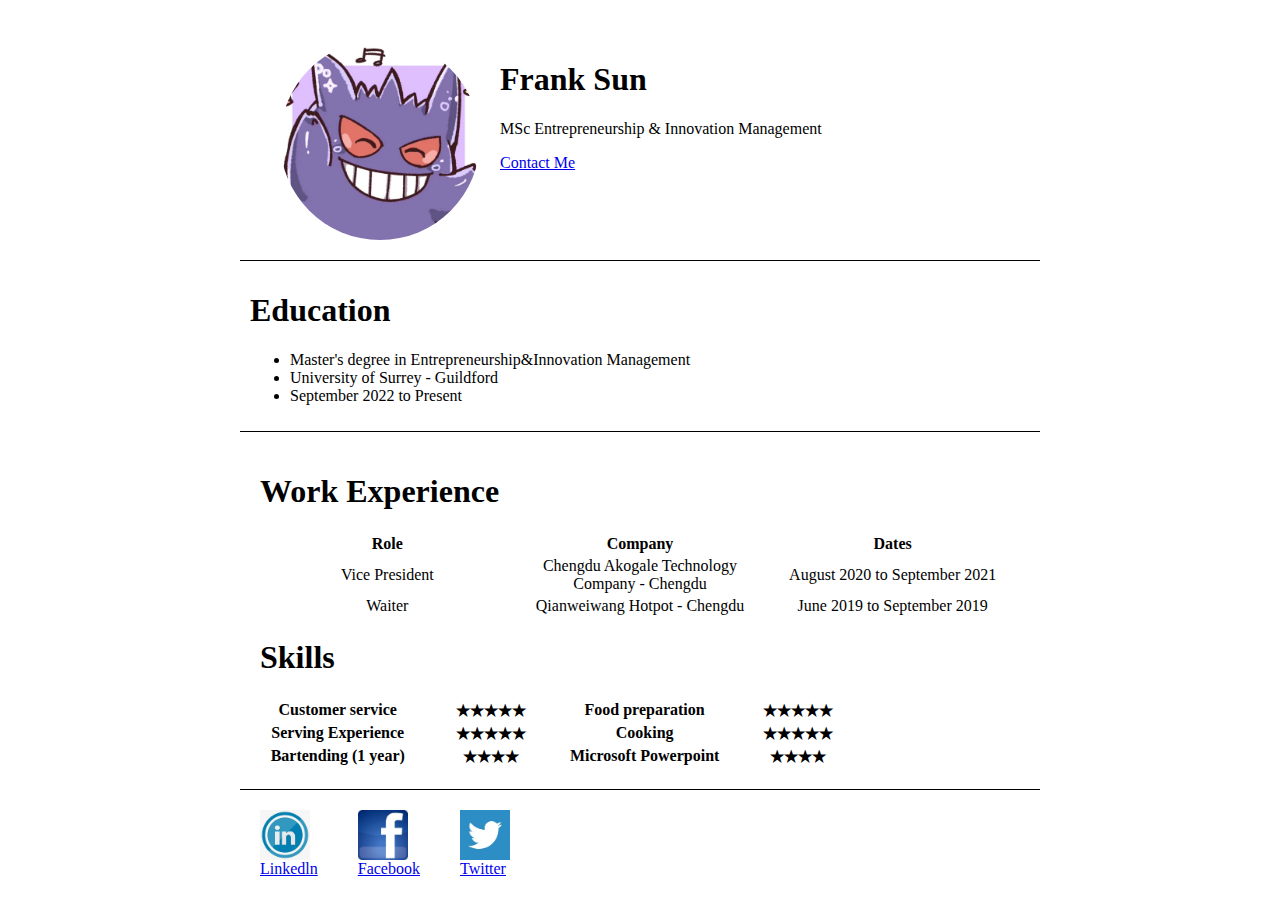
<file: index.html>
<!DOCTYPE html>
<html lang="en">
<head>
    <meta charset="UTF-8">
    <meta http-equiv="X-UA-Compatible" content="IE=edge">
    <meta name="viewport" content="width=device-width, initial-scale=1.0">
    <title>Document</title>
    <style>
        .body{margin: 20px auto; width: 800px;}
        .top{display: flex; border-bottom: 1px solid #000; padding: 20px;}
        .top img{margin:0px 20px; border-radius: 50%;}
        .center{border-bottom: 1px solid #000;padding: 10px;}
        .center1{border-bottom: 1px solid #000;padding: 20px;}
        .end{display: flex;}
        .end div{margin: 20px;display: flex; flex-direction:column;}
    </style>
</head>
<body>
    <div class="body">
        <div class="top">
            <img src="./img/touxiang.jpg" width="200px">
            <div>
                <h1>Frank Sun</h1>
                <p>MSc Entrepreneurship & Innovation Management</p>
                <p><a href="#.html">Contact Me</a></p>
            </div>
            
        </div>
        <div class="center">
            <h1>Education</h1>
            <ul>
                <li>Master's degree in Entrepreneurship&Innovation Management</li>
                <li>University of Surrey - Guildford</li>
                <li>September 2022 to Present</li>
            </ul>
        </div>
        <div class="center1">
            <h1>Work Experience</h1>
            <table style="text-align: center;">
                <tr>
                    <td width="33%"><strong>Role</strong></td>
                    <td  width="33%"><strong>Company</strong></td>
                    <td  width="33%"><strong>Dates</strong></td>
                </tr>
                <tr>
                    <td>Vice President</td>
                    <td>Chengdu Akogale Technology Company - Chengdu</td>
                    <td>August 2020 to September 2021</td>
                </tr>
                <tr>
                    <td>Waiter</td>
                    <td>Qianweiwang Hotpot - Chengdu</td>
                    <td>June 2019 to September 2019</td>
                </tr>
            </table>

            <h1>Skills</h1>
            <table style="text-align: center;">
                <tr>
                    <td width="25%"><strong>Customer service</strong></td>
                    <td  width="25%"><strong>★★★★★</strong></td>
                    <td  width="25%"><strong>Food preparation</strong></td>
                    <td  width="25%"><strong>★★★★★</strong></td>
                </tr>
                <tr>
                    <td width="25%"><strong>Serving Experience</strong></td>
                    <td  width="25%"><strong>★★★★★</strong></td>
                    <td  width="25%"><strong>Cooking</strong></td>
                    <td  width="25%"><strong>★★★★★</strong></td>
                </tr>
                <tr>
                    <td width="25%"><strong>Bartending (1 year)</strong></td>
                    <td  width="25%"><strong>★★★★</strong></td>
                    <td  width="25%"><strong>Microsoft Powerpoint</strong></td>
                    <td  width="25%"><strong>★★★★</strong></td>
                </tr>
            </table>
        </div>
        <div class="end">
            <div>
                <img src="./img/ins.jpg" width="50px">
                <a href="Linkedln">Linkedln</a>
            </div>
            <div>
                <img src="./img/face.jpg" width="50px">
                <a href="Facebook">Facebook</a>
            </div>
            <div>
                <img src="./img/tweitt.jpg" width="50px">
                <a href="Twitter">Twitter</a>
            </div>
        </div>
    </div>
</body>
</html>
</file>
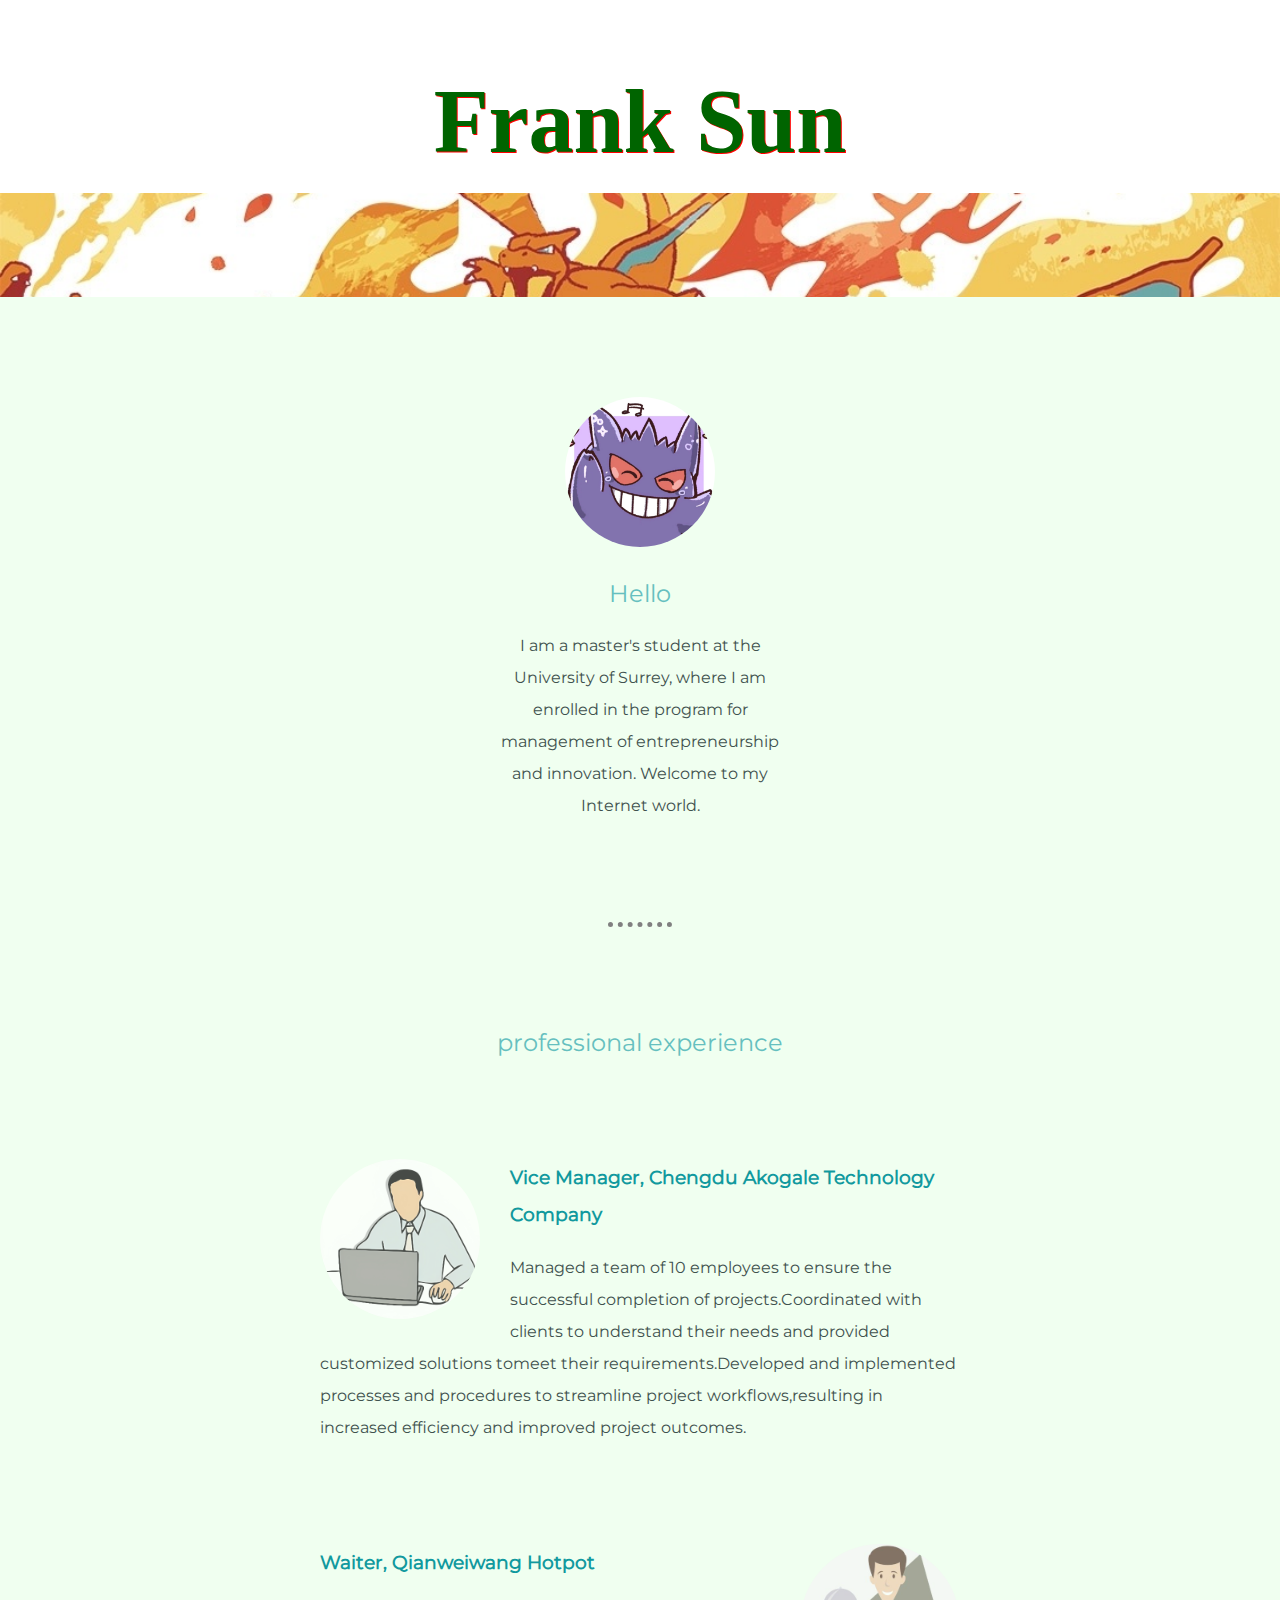
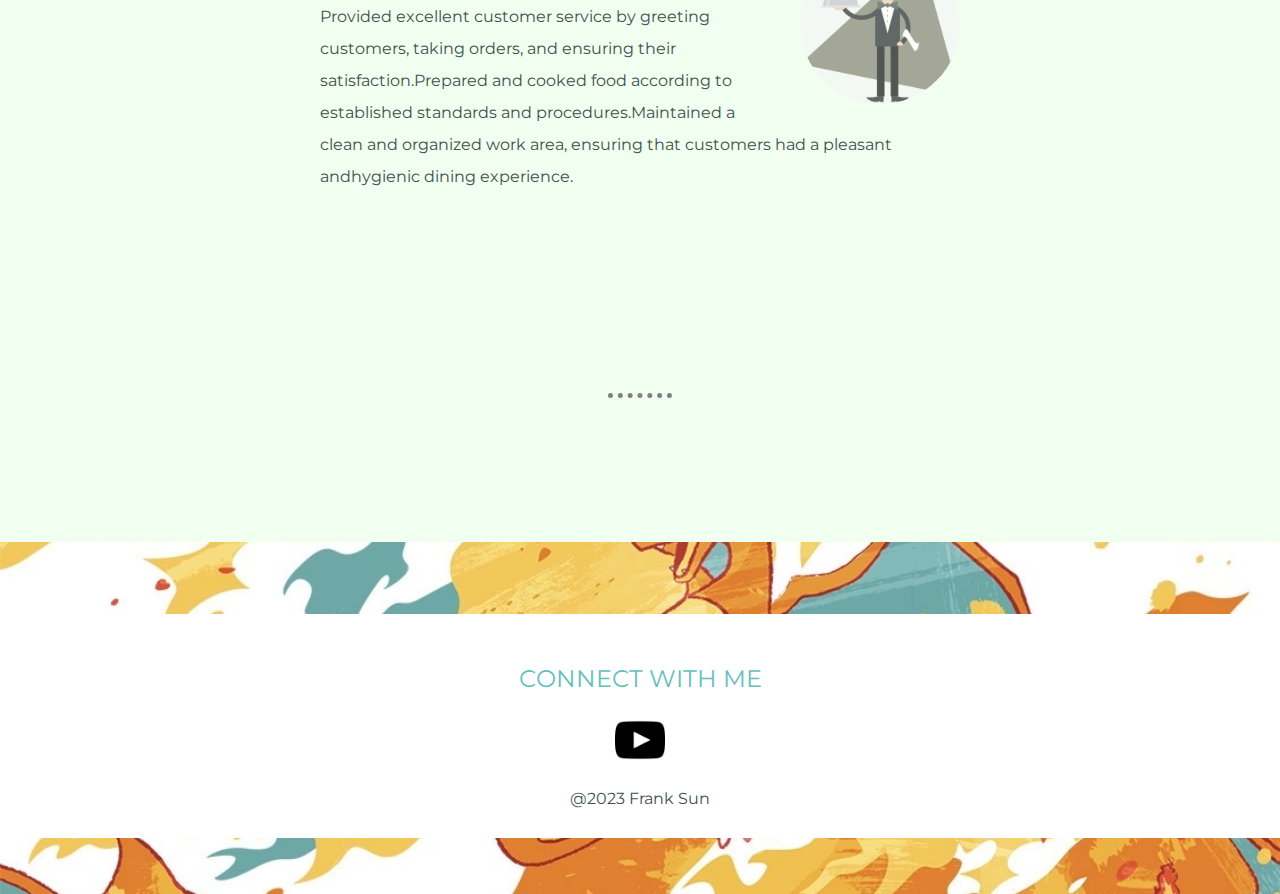
<file: in.html>
<!DOCTYPE html>
<html>

<head>
  <meta charset="utf-8">
  <title> Frank Sun</title>

  <link rel="stylesheet" type="text/css" href="static/css/styles.css">
  <link href="static/css/css2.css" rel="stylesheet">

  <style media="screen">
    body {
      background-image: url(static/image/120garden.JPG);
      background-repeat: no-repeat;
      background-size: 100% auto;
      background-attachment: fixed;
    }
  </style>

</head>

<body>

  <div class="top-container">
    <h1> Frank Sun</h1>
    </h2>
  </div>

  <div class="middle-container">
    <div class="profile">

      <img src="./img/touxiang.jpg" class="top-pic" alt="Faizal-img" width="150px">
      <h2>Hello</h2>
      <p> I am a master's student at the University of Surrey, where I am enrolled in the program for management of entrepreneurship and innovation. Welcome to my Internet world.</p>
    </div>

    <hr>

    <div class="skills">
      <h2>professional experience</h2>
      <div class="skill-row">
        <img class="pubspeak" src="static/picture/ppp.jpeg" alt="ppp">
        <h3>Vice Manager, Chengdu Akogale Technology Company</h3>
        <p>Managed a team of 10 employees to ensure the successful completion of projects.Coordinated with clients to understand their needs and provided customized solutions tomeet their requirements.Developed and implemented processes and procedures to streamline project workflows,resulting in increased efficiency and improved project outcomes.</p>
      </div>
      <div class="skill-row">
        <img class="walk" src="static/picture/120garden.JPG" alt="walk">
        <h3>Waiter, Qianweiwang Hotpot</h3>
        <p>Provided excellent customer service by greeting customers, taking orders, and ensuring
          their satisfaction.Prepared and cooked food according to established standards and procedures.Maintained a clean and organized work area, ensuring that customers had a pleasant andhygienic dining experience.</p>
      </div>
    </div>
    <hr>
    <div class="contact-me">


    </div>
  </div>


  <div class="bottom-container">
    <h2>CONNECT WITH ME</h2>
    

    <a class="footer-link" href="https://space.bilibili.com/7089716">
      <img border="0" alt="youtube" src="static/picture/youtubeicon.png" width="50" height="50">
    </a>

    <div class="copyright">
      @2023 Frank Sun
    </div>

  </div>

</body>

</html>
</file>
<file: static/css/styles.css>
body {
  margin: 0;
  text-align: center;
  background-color: #dae1e7;
  color: #40514e;
}

h1 {
  font-size: 5.625rem;
  color:darkgreen;
  text-shadow: 1px 1px #ff0000;
  font-family: 'Futura', cursive;
  margin: 50px auto 0 auto;
}

h2 {
  font-family: 'Montserrat', sans-serif;
  color: #66BFBF;
  text-shadow: 0.5px 0, 5px #ff0000;
  margin-left: auto;
  font-size: 1.5rem;
  font-weight: normal;
  line-height: 2rem;
}

h3 {
  font-family: 'Montserrat', sans-serif;
  color: #11999E;
}

.top-container {
  background-color: #ffffff;
  height: auto;
  margin: 0 auto 6.5rem auto;
  padding: 20px;
}

.imgg{
  width: 100%;
}

hr {
  border-style: dotted none none;
  border-color: grey;
  border-width: 5px;
  height: 0;
  width: 5%;
}

.Motivational {
  text-decoration: underline;
}

.consultant {
  text-decoration: underline;
}

.top-cloud {
  position: relative;
  left: 300px;
}

.bottom-cloud {
  position: absolute;
  left: 300px;
}

.top-pic {
  border-radius: 100%;
  margin-left: auto;
  margin-right: auto;
  margin-top: 100px;
}

.pubspeak {
  border-radius: 100%;
  width: 25%;
  opacity: 0.7;
  float: left;
  margin-right: 30px;
}

.walk {
  border-radius: 100%;
  float: right;
  width: 25%;
  opacity: 0.7;
  margin-left: 30px;
}

.middle-container {
  background-color:honeydew;
  font-family: 'Montserrat', sans-serif;
}

.profile {
  margin: auto 500px 100px 500px;
  line-height: 2;
}

.skills {
  margin-top: 100px;
  margin-bottom: 200px;
}

.skill-row {
  width: 50%;
  margin: 100px auto 100px auto;
  text-align: left;
  line-height: 2;
}

.bottom-container {
  background-color: #ffffff;
  font-family: 'Montserrat', sans-serif;
  font-style: normal;
  text-align: center;
  margin: 20px auto 3.5rem auto;
  padding: 30px;
  width: auto;
  height: auto;
}

.copyright {
  padding-top: 20px;
  margin-bottom: 0;
}

.footer-link {
  margin-left: 30px;
  margin-right: 30px;
  padding-left: 20px;
  padding-right: 20px;
}

.contact-me {
  padding-bottom: 6.5rem;
  margin: 2.5rem 500px 4.5rem 500px;
  line-height: 2;
}

.btn1 {
  margin-top: 4.5rem;
  font-family: 'Montserrat', sans-serif;
  font-size: 1.2rem;
  color: #ffffff;
  padding: 0.4rem 1.2rem 0.4rem 1.2rem;
  border-radius: 60px;
  border-width: 0;
  background: rgb(238, 174, 202);
  background: radial-gradient(circle, rgba(238, 174, 202, 1) 0%, rgba(116, 196, 175, 1) 100%);
  box-shadow: 0 6px 8px rgba(0, 0, 0, .1);
}
</file>
<file: static/css/css2.css>
/* cyrillic-ext */
@font-face {
  font-family: 'Merriweather';
  font-style: italic;
  font-weight: 300;
  font-display: swap;
  src: url(../font/u-4l0qyriQwlOrhSvowK_l5-eR7lXff1jvzRPA.woff2) format('woff2');
  unicode-range: U+0460-052F, U+1C80-1C88, U+20B4, U+2DE0-2DFF, U+A640-A69F, U+FE2E-FE2F;
}
/* cyrillic */
@font-face {
  font-family: 'Merriweather';
  font-style: italic;
  font-weight: 300;
  font-display: swap;
  src: url(../font/u-4l0qyriQwlOrhSvowK_l5-eR7lXff8jvzRPA.woff2) format('woff2');
  unicode-range: U+0301, U+0400-045F, U+0490-0491, U+04B0-04B1, U+2116;
}
/* vietnamese */
@font-face {
  font-family: 'Merriweather';
  font-style: italic;
  font-weight: 300;
  font-display: swap;
  src: url(../font/u-4l0qyriQwlOrhSvowK_l5-eR7lXff3jvzRPA.woff2) format('woff2');
  unicode-range: U+0102-0103, U+0110-0111, U+0128-0129, U+0168-0169, U+01A0-01A1, U+01AF-01B0, U+1EA0-1EF9, U+20AB;
}
/* latin-ext */
@font-face {
  font-family: 'Merriweather';
  font-style: italic;
  font-weight: 300;
  font-display: swap;
  src: url(../font/u-4l0qyriQwlOrhSvowK_l5-eR7lXff2jvzRPA.woff2) format('woff2');
  unicode-range: U+0100-02AF, U+1E00-1EFF, U+2020, U+20A0-20AB, U+20AD-20CF, U+2113, U+2C60-2C7F, U+A720-A7FF;
}
/* latin */
@font-face {
  font-family: 'Merriweather';
  font-style: italic;
  font-weight: 300;
  font-display: swap;
  src: url(../font/u-4l0qyriQwlOrhSvowK_l5-eR7lXff4jvw.woff2) format('woff2');
  unicode-range: U+0000-00FF, U+0131, U+0152-0153, U+02BB-02BC, U+02C6, U+02DA, U+02DC, U+2000-206F, U+2074, U+20AC, U+2122, U+2191, U+2193, U+2212, U+2215, U+FEFF, U+FFFD;
}
/* cyrillic-ext */
@font-face {
  font-family: 'Merriweather';
  font-style: italic;
  font-weight: 400;
  font-display: swap;
  src: url(../font/u-4m0qyriQwlOrhSvowK_l5-eRZDf-LHrw.woff2) format('woff2');
  unicode-range: U+0460-052F, U+1C80-1C88, U+20B4, U+2DE0-2DFF, U+A640-A69F, U+FE2E-FE2F;
}
/* cyrillic */
@font-face {
  font-family: 'Merriweather';
  font-style: italic;
  font-weight: 400;
  font-display: swap;
  src: url(../font/u-4m0qyriQwlOrhSvowK_l5-eRZKf-LHrw.woff2) format('woff2');
  unicode-range: U+0301, U+0400-045F, U+0490-0491, U+04B0-04B1, U+2116;
}
/* vietnamese */
@font-face {
  font-family: 'Merriweather';
  font-style: italic;
  font-weight: 400;
  font-display: swap;
  src: url(../font/u-4m0qyriQwlOrhSvowK_l5-eRZBf-LHrw.woff2) format('woff2');
  unicode-range: U+0102-0103, U+0110-0111, U+0128-0129, U+0168-0169, U+01A0-01A1, U+01AF-01B0, U+1EA0-1EF9, U+20AB;
}
/* latin-ext */
@font-face {
  font-family: 'Merriweather';
  font-style: italic;
  font-weight: 400;
  font-display: swap;
  src: url(../font/u-4m0qyriQwlOrhSvowK_l5-eRZAf-LHrw.woff2) format('woff2');
  unicode-range: U+0100-02AF, U+1E00-1EFF, U+2020, U+20A0-20AB, U+20AD-20CF, U+2113, U+2C60-2C7F, U+A720-A7FF;
}
/* latin */
@font-face {
  font-family: 'Merriweather';
  font-style: italic;
  font-weight: 400;
  font-display: swap;
  src: url(../font/u-4m0qyriQwlOrhSvowK_l5-eRZOf-I.woff2) format('woff2');
  unicode-range: U+0000-00FF, U+0131, U+0152-0153, U+02BB-02BC, U+02C6, U+02DA, U+02DC, U+2000-206F, U+2074, U+20AC, U+2122, U+2191, U+2193, U+2212, U+2215, U+FEFF, U+FFFD;
}
/* cyrillic-ext */
@font-face {
  font-family: 'Merriweather';
  font-style: italic;
  font-weight: 700;
  font-display: swap;
  src: url(../font/u-4l0qyriQwlOrhSvowK_l5-eR71Wvf1jvzRPA.woff2) format('woff2');
  unicode-range: U+0460-052F, U+1C80-1C88, U+20B4, U+2DE0-2DFF, U+A640-A69F, U+FE2E-FE2F;
}
/* cyrillic */
@font-face {
  font-family: 'Merriweather';
  font-style: italic;
  font-weight: 700;
  font-display: swap;
  src: url(../font/u-4l0qyriQwlOrhSvowK_l5-eR71Wvf8jvzRPA.woff2) format('woff2');
  unicode-range: U+0301, U+0400-045F, U+0490-0491, U+04B0-04B1, U+2116;
}
/* vietnamese */
@font-face {
  font-family: 'Merriweather';
  font-style: italic;
  font-weight: 700;
  font-display: swap;
  src: url(../font/u-4l0qyriQwlOrhSvowK_l5-eR71Wvf3jvzRPA.woff2) format('woff2');
  unicode-range: U+0102-0103, U+0110-0111, U+0128-0129, U+0168-0169, U+01A0-01A1, U+01AF-01B0, U+1EA0-1EF9, U+20AB;
}
/* latin-ext */
@font-face {
  font-family: 'Merriweather';
  font-style: italic;
  font-weight: 700;
  font-display: swap;
  src: url(../font/u-4l0qyriQwlOrhSvowK_l5-eR71Wvf2jvzRPA.woff2) format('woff2');
  unicode-range: U+0100-02AF, U+1E00-1EFF, U+2020, U+20A0-20AB, U+20AD-20CF, U+2113, U+2C60-2C7F, U+A720-A7FF;
}
/* latin */
@font-face {
  font-family: 'Merriweather';
  font-style: italic;
  font-weight: 700;
  font-display: swap;
  src: url(../font/u-4l0qyriQwlOrhSvowK_l5-eR71Wvf4jvw.woff2) format('woff2');
  unicode-range: U+0000-00FF, U+0131, U+0152-0153, U+02BB-02BC, U+02C6, U+02DA, U+02DC, U+2000-206F, U+2074, U+20AC, U+2122, U+2191, U+2193, U+2212, U+2215, U+FEFF, U+FFFD;
}
/* cyrillic-ext */
@font-face {
  font-family: 'Merriweather';
  font-style: italic;
  font-weight: 900;
  font-display: swap;
  src: url(../font/u-4l0qyriQwlOrhSvowK_l5-eR7NWPf1jvzRPA.woff2) format('woff2');
  unicode-range: U+0460-052F, U+1C80-1C88, U+20B4, U+2DE0-2DFF, U+A640-A69F, U+FE2E-FE2F;
}
/* cyrillic */
@font-face {
  font-family: 'Merriweather';
  font-style: italic;
  font-weight: 900;
  font-display: swap;
  src: url(../font/u-4l0qyriQwlOrhSvowK_l5-eR7NWPf8jvzRPA.woff2) format('woff2');
  unicode-range: U+0301, U+0400-045F, U+0490-0491, U+04B0-04B1, U+2116;
}
/* vietnamese */
@font-face {
  font-family: 'Merriweather';
  font-style: italic;
  font-weight: 900;
  font-display: swap;
  src: url(../font/u-4l0qyriQwlOrhSvowK_l5-eR7NWPf3jvzRPA.woff2) format('woff2');
  unicode-range: U+0102-0103, U+0110-0111, U+0128-0129, U+0168-0169, U+01A0-01A1, U+01AF-01B0, U+1EA0-1EF9, U+20AB;
}
/* latin-ext */
@font-face {
  font-family: 'Merriweather';
  font-style: italic;
  font-weight: 900;
  font-display: swap;
  src: url(../font/u-4l0qyriQwlOrhSvowK_l5-eR7NWPf2jvzRPA.woff2) format('woff2');
  unicode-range: U+0100-02AF, U+1E00-1EFF, U+2020, U+20A0-20AB, U+20AD-20CF, U+2113, U+2C60-2C7F, U+A720-A7FF;
}
/* latin */
@font-face {
  font-family: 'Merriweather';
  font-style: italic;
  font-weight: 900;
  font-display: swap;
  src: url(../font/u-4l0qyriQwlOrhSvowK_l5-eR7NWPf4jvw.woff2) format('woff2');
  unicode-range: U+0000-00FF, U+0131, U+0152-0153, U+02BB-02BC, U+02C6, U+02DA, U+02DC, U+2000-206F, U+2074, U+20AC, U+2122, U+2191, U+2193, U+2212, U+2215, U+FEFF, U+FFFD;
}
/* cyrillic-ext */
@font-face {
  font-family: 'Merriweather';
  font-style: normal;
  font-weight: 300;
  font-display: swap;
  src: url(../font/u-4n0qyriQwlOrhSvowK_l521wRZVcf6lvg.woff2) format('woff2');
  unicode-range: U+0460-052F, U+1C80-1C88, U+20B4, U+2DE0-2DFF, U+A640-A69F, U+FE2E-FE2F;
}
/* cyrillic */
@font-face {
  font-family: 'Merriweather';
  font-style: normal;
  font-weight: 300;
  font-display: swap;
  src: url(../font/u-4n0qyriQwlOrhSvowK_l521wRZXMf6lvg.woff2) format('woff2');
  unicode-range: U+0301, U+0400-045F, U+0490-0491, U+04B0-04B1, U+2116;
}
/* vietnamese */
@font-face {
  font-family: 'Merriweather';
  font-style: normal;
  font-weight: 300;
  font-display: swap;
  src: url(../font/u-4n0qyriQwlOrhSvowK_l521wRZV8f6lvg.woff2) format('woff2');
  unicode-range: U+0102-0103, U+0110-0111, U+0128-0129, U+0168-0169, U+01A0-01A1, U+01AF-01B0, U+1EA0-1EF9, U+20AB;
}
/* latin-ext */
@font-face {
  font-family: 'Merriweather';
  font-style: normal;
  font-weight: 300;
  font-display: swap;
  src: url(../font/u-4n0qyriQwlOrhSvowK_l521wRZVsf6lvg.woff2) format('woff2');
  unicode-range: U+0100-02AF, U+1E00-1EFF, U+2020, U+20A0-20AB, U+20AD-20CF, U+2113, U+2C60-2C7F, U+A720-A7FF;
}
/* latin */
@font-face {
  font-family: 'Merriweather';
  font-style: normal;
  font-weight: 300;
  font-display: swap;
  src: url(../font/u-4n0qyriQwlOrhSvowK_l521wRZWMf6.woff2) format('woff2');
  unicode-range: U+0000-00FF, U+0131, U+0152-0153, U+02BB-02BC, U+02C6, U+02DA, U+02DC, U+2000-206F, U+2074, U+20AC, U+2122, U+2191, U+2193, U+2212, U+2215, U+FEFF, U+FFFD;
}
/* cyrillic-ext */
@font-face {
  font-family: 'Merriweather';
  font-style: normal;
  font-weight: 400;
  font-display: swap;
  src: url(../font/u-440qyriQwlOrhSvowK_l5-cSZMZ-Y.woff2) format('woff2');
  unicode-range: U+0460-052F, U+1C80-1C88, U+20B4, U+2DE0-2DFF, U+A640-A69F, U+FE2E-FE2F;
}
/* cyrillic */
@font-face {
  font-family: 'Merriweather';
  font-style: normal;
  font-weight: 400;
  font-display: swap;
  src: url(../font/u-440qyriQwlOrhSvowK_l5-eCZMZ-Y.woff2) format('woff2');
  unicode-range: U+0301, U+0400-045F, U+0490-0491, U+04B0-04B1, U+2116;
}
/* vietnamese */
@font-face {
  font-family: 'Merriweather';
  font-style: normal;
  font-weight: 400;
  font-display: swap;
  src: url(../font/u-440qyriQwlOrhSvowK_l5-cyZMZ-Y.woff2) format('woff2');
  unicode-range: U+0102-0103, U+0110-0111, U+0128-0129, U+0168-0169, U+01A0-01A1, U+01AF-01B0, U+1EA0-1EF9, U+20AB;
}
/* latin-ext */
@font-face {
  font-family: 'Merriweather';
  font-style: normal;
  font-weight: 400;
  font-display: swap;
  src: url(../font/u-440qyriQwlOrhSvowK_l5-ciZMZ-Y.woff2) format('woff2');
  unicode-range: U+0100-02AF, U+1E00-1EFF, U+2020, U+20A0-20AB, U+20AD-20CF, U+2113, U+2C60-2C7F, U+A720-A7FF;
}
/* latin */
@font-face {
  font-family: 'Merriweather';
  font-style: normal;
  font-weight: 400;
  font-display: swap;
  src: url(../font/u-440qyriQwlOrhSvowK_l5-fCZM.woff2) format('woff2');
  unicode-range: U+0000-00FF, U+0131, U+0152-0153, U+02BB-02BC, U+02C6, U+02DA, U+02DC, U+2000-206F, U+2074, U+20AC, U+2122, U+2191, U+2193, U+2212, U+2215, U+FEFF, U+FFFD;
}
/* cyrillic-ext */
@font-face {
  font-family: 'Merriweather';
  font-style: normal;
  font-weight: 700;
  font-display: swap;
  src: url(../font/u-4n0qyriQwlOrhSvowK_l52xwNZVcf6lvg.woff2) format('woff2');
  unicode-range: U+0460-052F, U+1C80-1C88, U+20B4, U+2DE0-2DFF, U+A640-A69F, U+FE2E-FE2F;
}
/* cyrillic */
@font-face {
  font-family: 'Merriweather';
  font-style: normal;
  font-weight: 700;
  font-display: swap;
  src: url(../font/u-4n0qyriQwlOrhSvowK_l52xwNZXMf6lvg.woff2) format('woff2');
  unicode-range: U+0301, U+0400-045F, U+0490-0491, U+04B0-04B1, U+2116;
}
/* vietnamese */
@font-face {
  font-family: 'Merriweather';
  font-style: normal;
  font-weight: 700;
  font-display: swap;
  src: url(../font/u-4n0qyriQwlOrhSvowK_l52xwNZV8f6lvg.woff2) format('woff2');
  unicode-range: U+0102-0103, U+0110-0111, U+0128-0129, U+0168-0169, U+01A0-01A1, U+01AF-01B0, U+1EA0-1EF9, U+20AB;
}
/* latin-ext */
@font-face {
  font-family: 'Merriweather';
  font-style: normal;
  font-weight: 700;
  font-display: swap;
  src: url(../font/u-4n0qyriQwlOrhSvowK_l52xwNZVsf6lvg.woff2) format('woff2');
  unicode-range: U+0100-02AF, U+1E00-1EFF, U+2020, U+20A0-20AB, U+20AD-20CF, U+2113, U+2C60-2C7F, U+A720-A7FF;
}
/* latin */
@font-face {
  font-family: 'Merriweather';
  font-style: normal;
  font-weight: 700;
  font-display: swap;
  src: url(../font/u-4n0qyriQwlOrhSvowK_l52xwNZWMf6.woff2) format('woff2');
  unicode-range: U+0000-00FF, U+0131, U+0152-0153, U+02BB-02BC, U+02C6, U+02DA, U+02DC, U+2000-206F, U+2074, U+20AC, U+2122, U+2191, U+2193, U+2212, U+2215, U+FEFF, U+FFFD;
}
/* cyrillic-ext */
@font-face {
  font-family: 'Merriweather';
  font-style: normal;
  font-weight: 900;
  font-display: swap;
  src: url(../font/u-4n0qyriQwlOrhSvowK_l52_wFZVcf6lvg.woff2) format('woff2');
  unicode-range: U+0460-052F, U+1C80-1C88, U+20B4, U+2DE0-2DFF, U+A640-A69F, U+FE2E-FE2F;
}
/* cyrillic */
@font-face {
  font-family: 'Merriweather';
  font-style: normal;
  font-weight: 900;
  font-display: swap;
  src: url(../font/u-4n0qyriQwlOrhSvowK_l52_wFZXMf6lvg.woff2) format('woff2');
  unicode-range: U+0301, U+0400-045F, U+0490-0491, U+04B0-04B1, U+2116;
}
/* vietnamese */
@font-face {
  font-family: 'Merriweather';
  font-style: normal;
  font-weight: 900;
  font-display: swap;
  src: url(../font/u-4n0qyriQwlOrhSvowK_l52_wFZV8f6lvg.woff2) format('woff2');
  unicode-range: U+0102-0103, U+0110-0111, U+0128-0129, U+0168-0169, U+01A0-01A1, U+01AF-01B0, U+1EA0-1EF9, U+20AB;
}
/* latin-ext */
@font-face {
  font-family: 'Merriweather';
  font-style: normal;
  font-weight: 900;
  font-display: swap;
  src: url(../font/u-4n0qyriQwlOrhSvowK_l52_wFZVsf6lvg.woff2) format('woff2');
  unicode-range: U+0100-02AF, U+1E00-1EFF, U+2020, U+20A0-20AB, U+20AD-20CF, U+2113, U+2C60-2C7F, U+A720-A7FF;
}
/* latin */
@font-face {
  font-family: 'Merriweather';
  font-style: normal;
  font-weight: 900;
  font-display: swap;
  src: url(../font/u-4n0qyriQwlOrhSvowK_l52_wFZWMf6.woff2) format('woff2');
  unicode-range: U+0000-00FF, U+0131, U+0152-0153, U+02BB-02BC, U+02C6, U+02DA, U+02DC, U+2000-206F, U+2074, U+20AC, U+2122, U+2191, U+2193, U+2212, U+2215, U+FEFF, U+FFFD;
}
/* cyrillic-ext */
@font-face {
  font-family: 'Merriweather Sans';
  font-style: normal;
  font-weight: 300;
  font-display: swap;
  src: url(../font/2-c99IRs1JiJN1FRAMjTN5zd9vgsFHX4QjX78w.woff2) format('woff2');
  unicode-range: U+0460-052F, U+1C80-1C88, U+20B4, U+2DE0-2DFF, U+A640-A69F, U+FE2E-FE2F;
}
/* vietnamese */
@font-face {
  font-family: 'Merriweather Sans';
  font-style: normal;
  font-weight: 300;
  font-display: swap;
  src: url(../font/2-c99IRs1JiJN1FRAMjTN5zd9vgsFHX6QjX78w.woff2) format('woff2');
  unicode-range: U+0102-0103, U+0110-0111, U+0128-0129, U+0168-0169, U+01A0-01A1, U+01AF-01B0, U+1EA0-1EF9, U+20AB;
}
/* latin-ext */
@font-face {
  font-family: 'Merriweather Sans';
  font-style: normal;
  font-weight: 300;
  font-display: swap;
  src: url(../font/2-c99IRs1JiJN1FRAMjTN5zd9vgsFHX7QjX78w.woff2) format('woff2');
  unicode-range: U+0100-02AF, U+1E00-1EFF, U+2020, U+20A0-20AB, U+20AD-20CF, U+2113, U+2C60-2C7F, U+A720-A7FF;
}
/* latin */
@font-face {
  font-family: 'Merriweather Sans';
  font-style: normal;
  font-weight: 300;
  font-display: swap;
  src: url(../font/2-c99IRs1JiJN1FRAMjTN5zd9vgsFHX1QjU.woff2) format('woff2');
  unicode-range: U+0000-00FF, U+0131, U+0152-0153, U+02BB-02BC, U+02C6, U+02DA, U+02DC, U+2000-206F, U+2074, U+20AC, U+2122, U+2191, U+2193, U+2212, U+2215, U+FEFF, U+FFFD;
}
/* cyrillic-ext */
@font-face {
  font-family: 'Merriweather Sans';
  font-style: normal;
  font-weight: 400;
  font-display: swap;
  src: url(../font/2-c99IRs1JiJN1FRAMjTN5zd9vgsFHX4QjX78w.woff2) format('woff2');
  unicode-range: U+0460-052F, U+1C80-1C88, U+20B4, U+2DE0-2DFF, U+A640-A69F, U+FE2E-FE2F;
}
/* vietnamese */
@font-face {
  font-family: 'Merriweather Sans';
  font-style: normal;
  font-weight: 400;
  font-display: swap;
  src: url(../font/2-c99IRs1JiJN1FRAMjTN5zd9vgsFHX6QjX78w.woff2) format('woff2');
  unicode-range: U+0102-0103, U+0110-0111, U+0128-0129, U+0168-0169, U+01A0-01A1, U+01AF-01B0, U+1EA0-1EF9, U+20AB;
}
/* latin-ext */
@font-face {
  font-family: 'Merriweather Sans';
  font-style: normal;
  font-weight: 400;
  font-display: swap;
  src: url(../font/2-c99IRs1JiJN1FRAMjTN5zd9vgsFHX7QjX78w.woff2) format('woff2');
  unicode-range: U+0100-02AF, U+1E00-1EFF, U+2020, U+20A0-20AB, U+20AD-20CF, U+2113, U+2C60-2C7F, U+A720-A7FF;
}
/* latin */
@font-face {
  font-family: 'Merriweather Sans';
  font-style: normal;
  font-weight: 400;
  font-display: swap;
  src: url(../font/2-c99IRs1JiJN1FRAMjTN5zd9vgsFHX1QjU.woff2) format('woff2');
  unicode-range: U+0000-00FF, U+0131, U+0152-0153, U+02BB-02BC, U+02C6, U+02DA, U+02DC, U+2000-206F, U+2074, U+20AC, U+2122, U+2191, U+2193, U+2212, U+2215, U+FEFF, U+FFFD;
}
/* cyrillic-ext */
@font-face {
  font-family: 'Montserrat';
  font-style: normal;
  font-weight: 400;
  font-display: swap;
  src: url(../font/JTUHjIg1_i6t8kCHKm4532VJOt5-QNFgpCtr6Hw0aXpsog.woff2) format('woff2');
  unicode-range: U+0460-052F, U+1C80-1C88, U+20B4, U+2DE0-2DFF, U+A640-A69F, U+FE2E-FE2F;
}
/* cyrillic */
@font-face {
  font-family: 'Montserrat';
  font-style: normal;
  font-weight: 400;
  font-display: swap;
  src: url(../font/JTUHjIg1_i6t8kCHKm4532VJOt5-QNFgpCtr6Hw9aXpsog.woff2) format('woff2');
  unicode-range: U+0301, U+0400-045F, U+0490-0491, U+04B0-04B1, U+2116;
}
/* vietnamese */
@font-face {
  font-family: 'Montserrat';
  font-style: normal;
  font-weight: 400;
  font-display: swap;
  src: url(../font/JTUHjIg1_i6t8kCHKm4532VJOt5-QNFgpCtr6Hw2aXpsog.woff2) format('woff2');
  unicode-range: U+0102-0103, U+0110-0111, U+0128-0129, U+0168-0169, U+01A0-01A1, U+01AF-01B0, U+1EA0-1EF9, U+20AB;
}
/* latin-ext */
@font-face {
  font-family: 'Montserrat';
  font-style: normal;
  font-weight: 400;
  font-display: swap;
  src: url(../font/JTUHjIg1_i6t8kCHKm4532VJOt5-QNFgpCtr6Hw3aXpsog.woff2) format('woff2');
  unicode-range: U+0100-02AF, U+1E00-1EFF, U+2020, U+20A0-20AB, U+20AD-20CF, U+2113, U+2C60-2C7F, U+A720-A7FF;
}
/* latin */
@font-face {
  font-family: 'Montserrat';
  font-style: normal;
  font-weight: 400;
  font-display: swap;
  src: url(../font/JTUHjIg1_i6t8kCHKm4532VJOt5-QNFgpCtr6Hw5aXo.woff2) format('woff2');
  unicode-range: U+0000-00FF, U+0131, U+0152-0153, U+02BB-02BC, U+02C6, U+02DA, U+02DC, U+2000-206F, U+2074, U+20AC, U+2122, U+2191, U+2193, U+2212, U+2215, U+FEFF, U+FFFD;
}
/* latin-ext */
@font-face {
  font-family: 'Sacramento';
  font-style: normal;
  font-weight: 400;
  font-display: swap;
  src: url(../font/buEzpo6gcdjy0EiZMBUG4CMf_exL.woff2) format('woff2');
  unicode-range: U+0100-02AF, U+1E00-1EFF, U+2020, U+20A0-20AB, U+20AD-20CF, U+2113, U+2C60-2C7F, U+A720-A7FF;
}
/* latin */
@font-face {
  font-family: 'Sacramento';
  font-style: normal;
  font-weight: 400;
  font-display: swap;
  src: url(../font/buEzpo6gcdjy0EiZMBUG4C0f_Q.woff2) format('woff2');
  unicode-range: U+0000-00FF, U+0131, U+0152-0153, U+02BB-02BC, U+02C6, U+02DA, U+02DC, U+2000-206F, U+2074, U+20AC, U+2122, U+2191, U+2193, U+2212, U+2215, U+FEFF, U+FFFD;
}
</file>
